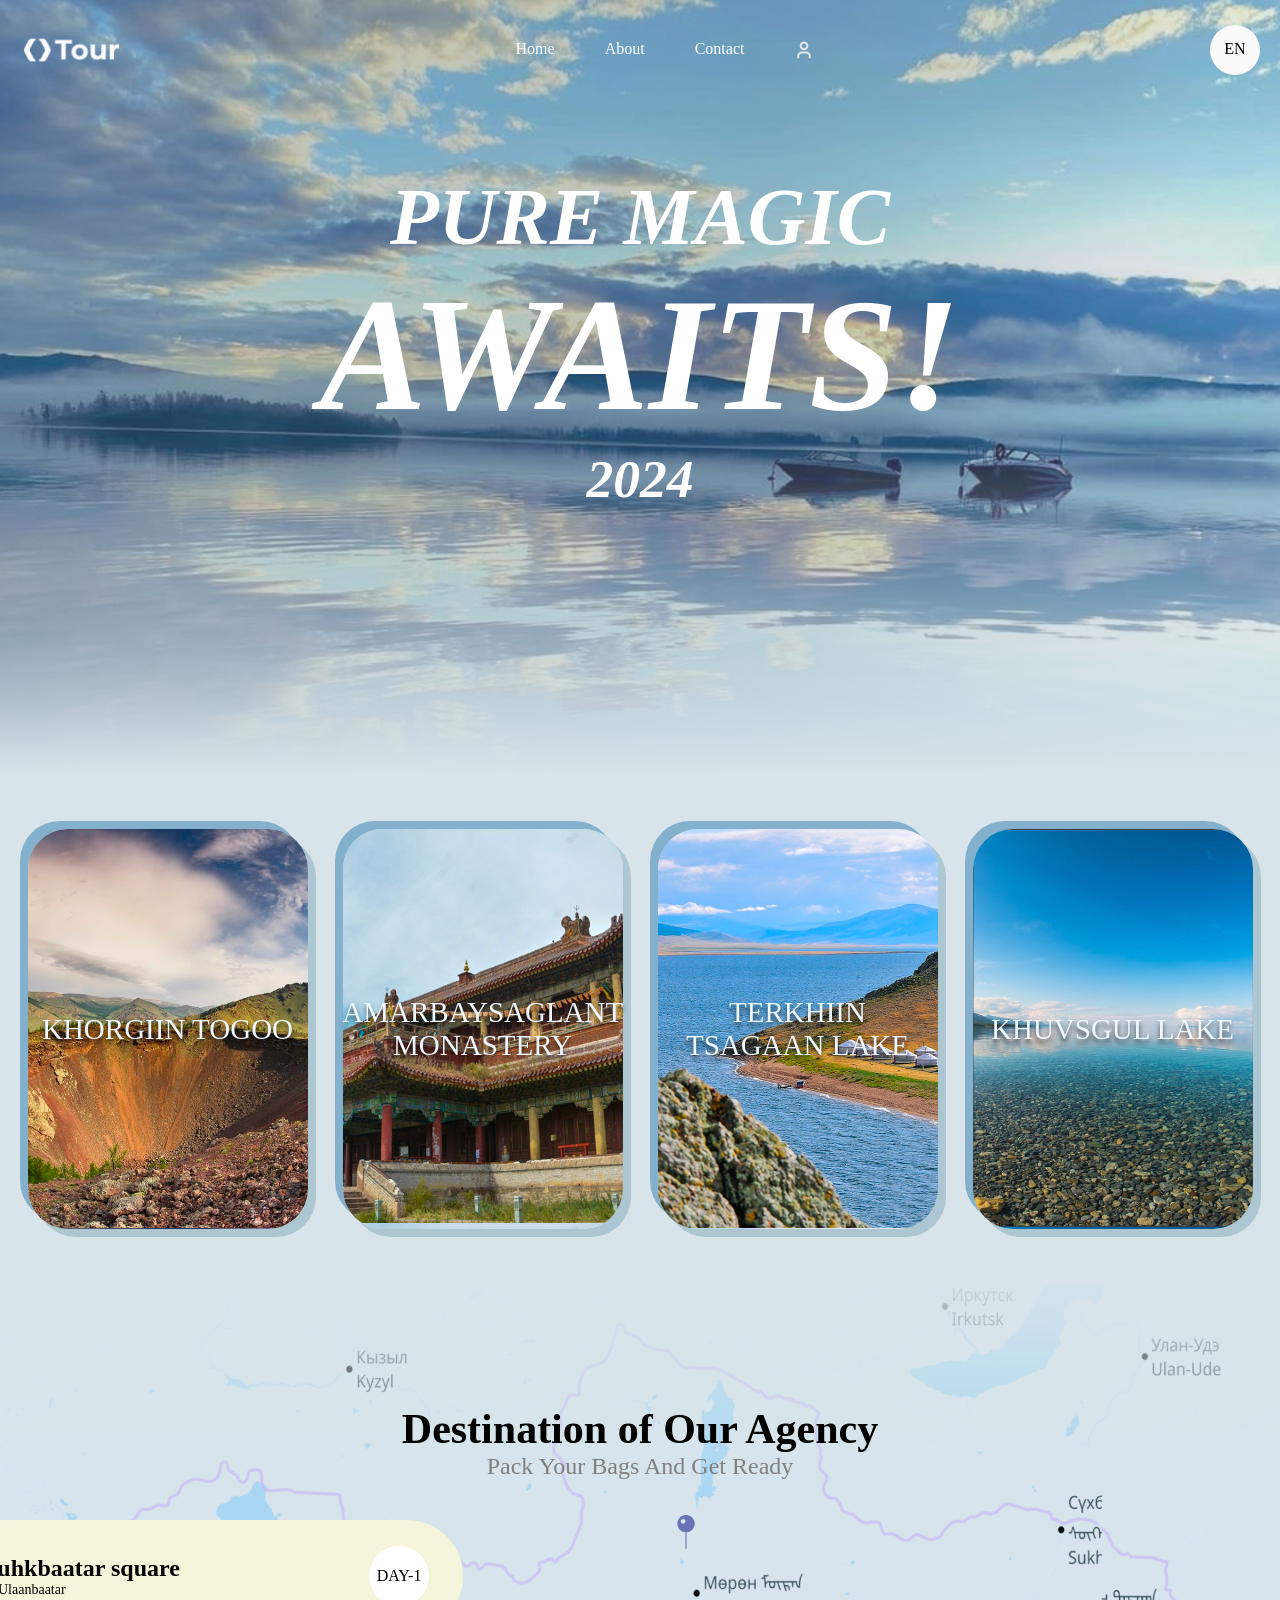
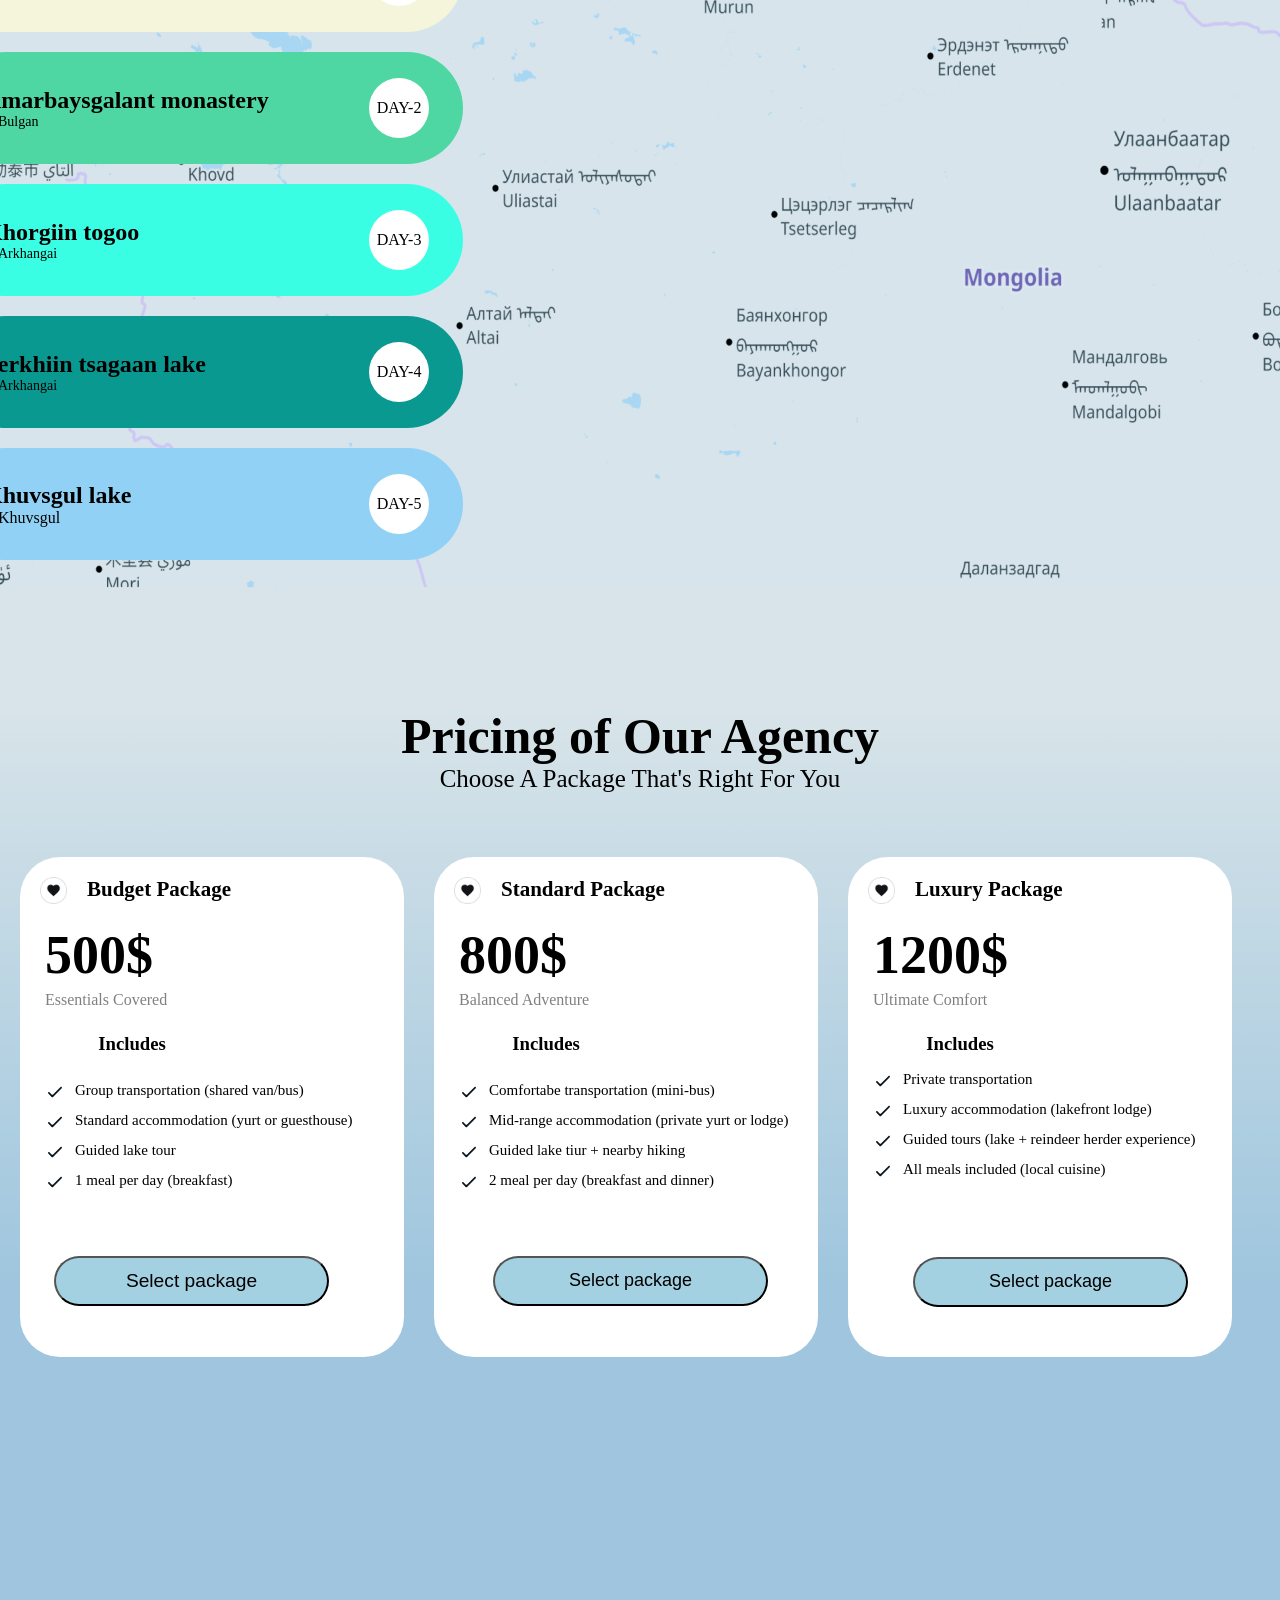
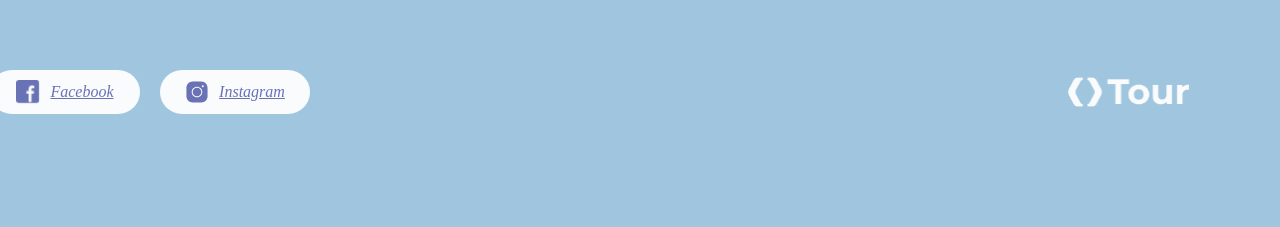
<file: index.html>
<!DOCTYPE html>
<html lang="en">
<head>
    <meta charset="UTF-8">
    <meta name="viewport" content="width=device-width, initial-scale=1.0">
    <title>Document
        
    </title>
    <link rel="stylesheet" href="./index.css" />
</head>
<body class="body">
    <div class="backround">
        <div class="navigation">
            <img class="hero-image" src="./logo 1 (2).svg" alt="" />
            <div class="menu">
                <p>Home</p> 
                <p>About</p>
                <p>Contact</p>
                <img src="./user.svg" alt="" />
            </div>
            <div class="langauge">
              <p class="ene">EN</p>
                
            </div>
        </div>
         <div class="main-words">
            <h4>PURE MAGIC</h4>
            <h1>AWAITS!</h1>
            <h6>2024</h6>
         </div>


    </div>
    <div class="middle-backround">
        <div class="img-1">
          <div class="img-1-back"></div>
          <p class="khorgo">KHORGIIN TOGOO</p>
        </div>
        <div class="img-2">
          <p class="amar">AMARBAYSAGLANT MONASTERY</p>
          <div class="img-2-back"></div>
        </div>
        <div class="img-3">
          <div class="img-3-back"></div>
          <p class="terkhi">TERKHIIN TSAGAAN LAKE</p>
        </div>
        <div class="img-4">
          <div class="img-4-back"></div>
          <p class="khuvsgul">KHUVSGUL LAKE</p>
        </div>

         
          
        
        
    </div>
    <div class="backround3">
          <div class="words">
            <h1 class="destination">Destination of Our Agency</h1>
            <p class="pack" >Pack Your Bags And Get Ready</p>

          </div>
          <div class="menus-huree">
            <div class=menus>
             <div class="men1">
             <div class="ugs1">
              <h2>Suhkbaatar square</h2>
                <div class="pincollect">
                 <img class="pin" src="./MapPin 1.png" alt="">
                 <p class="ulaanbaatar">Ulaanbaatar</p>   
                </div>  
               
             </div>

             <div class="day-1">
             DAY-1
             </div>

             </div>
   
             <div class="menu-2"> 
            <div class="ugs2">
              <h2>Amarbaysgalant monastery</h2>
                <div class="pincollect2">
                 <img class="pin" src="./MapPin 1.png" alt="">
                 <p class="bulgan">Bulgan</p>   
                </div>  
               
            </div>

            <div class="day-2">
             DAY-2
            </div>

          
             </div>
        
             <div class="menu-3">
            <div class="ugs3">
              <h2>Khorgiin togoo</h2>
                <div class="pincollect3">
                 <img class="pin" src="./MapPin 1.png" alt="">
                 <p class="Arkhangai">Arkhangai</p>   
                </div>  
             </div>

                <div class="day-3">
                   DAY-3
                </div>

          
             </div>
             <div class="menu-4">
              <div class="ugs4">
              <h2>Terkhiin tsagaan lake</h2>
                <div class="pincollect4">
                 <img class="pin" src="./MapPin 1.png" alt="">
                 <p class="Arkhangai">Arkhangai</p>   
                </div>  
               
            </div>

            <div class="day-4">
             DAY-4
             </div>

          
             </div>
             <div class="menu-5">
              <div class="ugs5">
                <h2>Khuvsgul lake</h2>
                <div class="pincollect5">
                  <img class="pin" src="./MapPin 1.png" alt=""> 
                  <p class="Khuvsgul">Khuvsgul</p>  
                </div> 
              </div> 
              <div class="day-5">
                DAY-5
              </div>
             </div>
            </div>
            <div class="circless">
             <div class="circle-1"></div>
             <div class="circle-2"></div>  
             <div class="circle-3"></div>
             <div class="circle-4"></div>
             <div class="circle-5"></div>
          </div>

           
          </div> 
    </div>    
    <div class="last-background">
      <div class="last-words">
         <h1 >Pricing of Our Agency</h1>
         <p >Choose A Package That's Right For You</p>
      </div>
      <div class="tses">
        <div class="tses-1">
              <div class="cxf">
                <div class=budget>
                  <img class="zurh" src="./IconButton.png" alt="" />
                  <h4 >Budget Package</h4>
                </div>
                <h1 class="price">500$ </h1>
                <p class="essentials">Essentials Covered</p>
                <h3 class="include">Includes</h3>
                <div class="last-check-1">
                 <div class="check-1">
                 <img class="correct" src="./check.svg" alt="" />
                 <p>Group transportation (shared van/bus)</p>
                 </div>
                 <div class="check-1">
                 <img class="correct" src="./check.svg" alt="" />
                 <p>Standard accommodation (yurt or guesthouse)</p>
                 </div>
                 <div class="check-1">
                 <img class="correct" src="./check.svg" alt="" />
                 <p>Guided lake tour</p>
                 </div>
                 <div class="check-1">
                 <img class="correct" src="./check.svg" alt="" />
                 <p>1 meal per day (breakfast)</p>
                </div>
                
               </div>
               <button class="select-1">Select package</button>
                
            
              </div>
              
             
        </div>

        <div class="tses-2">
              
                <div class=standard>
                  <img class="zurh" src="./IconButton.png" alt="" />
                  <h4 >Standard Package</h4>
                </div>
                <h1 class="price">800$ </h1>
                <p class="balanced">Balanced Adventure</p>
                <h3 class="include">Includes</h3>
                <div class="last-check-2">
                 <div class="check-2">
                 <img class="correct" src="./check.svg" alt="" />
                 <p>Comfortabe transportation (mini-bus)</p>
                 </div>
                 <div class="check-2">
                 <img class="correct" src="./check.svg" alt="" />
                 <p>Mid-range accommodation (private yurt or lodge)</p>
                 </div>
                 <div class="check-2">
                 <img class="correct" src="./check.svg" alt="" />
                 <p>Guided lake tiur + nearby hiking</p>
                 </div>
                 <div class="check-2">
                 <img class="correct" src="./check.svg" alt="" />
                 <p>2 meal per day (breakfast and dinner)</p>
                </div>
                
               
               <button class="select-2">Select package</button>
              </div>
        </div>
        <div class="tses-3">
              <div class=luxury>
                <img class="zurh" src="./IconButton.png" alt="" />
                <h4 >Luxury Package</h4>
              </div>
              <h1 class="price">1200$ </h1>
              <p class="ultimate">Ultimate Comfort</p>
              <h3 class="include">Includes</h3>
              <div class="last-check-3">
               <div class="check-3">
                <img class="correct" src="./check.svg" alt="" />
                <p>Private transportation</p>
                </div>
                <div class="check-3">
                <img class="correct" src="./check.svg" alt="" />
               <p>Luxury accommodation (lakefront lodge)</p>
               </div>
                <div class="check-3">
                <img class="correct" src="./check.svg" alt="" />
               <p>Guided tours (lake + reindeer herder experience)</p>
                </div>
                <div class="check-3">
                <img class="correct" src="./check.svg" alt="" />
                <p>All meals included (local cuisine)</p>
               </div>
                
               
               <button class="select-3">Select package</button>
              </div>
        </div>
      </div>
      <div class="hariltsaa">
        <div class="contact">
          <div class="facebook">
           <img class="face-img" src="./Vector.png" alt="" />
           <a class="face" href=https://www.facebook.com/ >Facebook</a>
          </div>
          <div class="instagram">
           <img class="insta-img" src="./Instagram Icon.svg" alt="" />
           <a class="insta" href=https://www.instagram.com/?hl=en >Instagram</a>
          </div>
        </div>
        <img class="last-img" src="./logo 1 (2).svg" alt="" />
      
        
      </div>
      

     
      

    </div>


        
            </div>
  
</body>
</html>
</file>
<file: index.css>
*{
    padding: 0%;
    margin: 0%;
    box-sizing: border-box;
}

.backround{
    background-image: url("./HeroImage.png");
    background-position: center;
    background-size: cover;
    background-repeat: no-repeat;
    width: 1440px;
    height: 773px;
}
.navigation{
    width: 1440px;
    height: 100px;
    display:flex;
    justify-content: space-between;
    align-items : center;
    padding: 0 100px;
    box-sizing: border-box;
}
.hero-image{
    width: 100px;
    height: 50px;
    
    
}
.langauge{ 
    width: 50px;
    height: 50px;
    border-radius: 50%;    
    background-color: rgb(250, 250, 250);
    

}
.menu{
    display:flex;
    color: white;
    
    gap:50px;
}
.main-words{
     font-style:oblique;
     display:flex;
     flex-direction: column;
     align-items: center ;
     padding: 5%;
     font-size: 80px;
     color: white;
   
}
.ene{
    display:flex;
    justify-content: center;
    align-items: center;
    padding:15px
}
.middle-backround{
    background-image: url("./Location\ image.png");
    width:1440px;
    height: 512px;
    display: flex;
    justify-content: center;
    align-items: center;
    gap:35px;
    
    

}
.img-1{
    background-image: url("./4.png");
    width:280px;
    height:400px;
    border-radius: 40px;               
    display: flex;
    align-items: center;
    justify-content: center;
    font-size:29px;
    color: aliceblue;
    text-align: center;
    box-shadow: 8px 8px 0 rgba(41, 114, 139, 0.25) , -8px -8px 0 rgba(31, 114, 170, 0.46);
    text-shadow: 0 4px 4.9px rgba(0, 0, 0, 0.65);
    background-size: contain;    
    position: relative;
}
.khorgo{
    z-index: 1;
}
.img-1-back:hover{
    transition: 0.5s;
    opacity: 0.5 ;
}
.img-1-back{
    width: 280px;
    height:400px;
    background-color: black;
    opacity: 0;
    border-radius: 40px;
    position: absolute;
    z-index: 0;
  

}

.img-2{
    background-image: url("./2.png");
    width:280px;
    height:400px;
    border-radius: 40px;
    display: flex;
    align-items: center;
    justify-content: center;
    font-size:29px;
    color: aliceblue;
    text-align: center;
    box-shadow: 8px 8px 0 rgba(41, 114, 139, 0.25) , -8px -8px 0 rgba(31, 114, 170, 0.46);
    text-shadow: 0 4px 4.9px rgba(0, 0, 0, 0.65);
    background-size: contain;
    position:relative;

}
.amar{
    z-index: 1;
}
.img-2-back:hover{
    transition: 0.5s;
    opacity: 0.5 ;
}
.img-2-back{
    width: 280px;
    height:400px;
    background-color: black;
    opacity: 0;
    border-radius: 40px;
    position: absolute;
    z-index: 0;
}
.img-3{
    background-image: url("./1.png");
    width:280px;
    height:400px;
    border-radius: 40px;
    display: flex;
    align-items: center;
    justify-content: center;
    font-size:29px;
    color: aliceblue;
    text-align: center;
    box-shadow: 8px 8px 0 rgba(41, 114, 139, 0.25) , -8px -8px 0 rgba(31, 114, 170, 0.46);
    text-shadow: 0 4px 4.9px rgba(0, 0, 0, 0.65);
    background-size: contain;
    position: relative;
}
.terkhi{
    z-index:1;
}
.img-3-back:hover{
    transition: 0.5s;
    opacity: 0.5 ;
}
.img-3-back{
    width: 280px;
    height:400px;
    background-color: black;
    opacity: 0;
    border-radius: 40px;
    position: absolute;
    z-index: 0;
  
}
.img-4{
    background-image: url("./3\ \(1\).png");
    width:280px;
    height:400px;
    border-radius: 40px;
    display: flex;
    align-items: center;
    justify-content: center;
    font-size:29px;
    color: aliceblue;
    text-align: center;  
    box-shadow: 8px 8px 0 rgba(41, 114, 139, 0.25) , -8px -8px 0 rgba(31, 114, 170, 0.46);
    text-shadow: 0 4px 4.9px rgba(0, 0, 0, 0.65);
    background-size: contain;
    position: relative;
}
.khuvsgul{
    z-index: 1;
}
.img-4-back{
 width: 280px;
    height:400px;
    background-color: black;
    opacity: 0;
    border-radius: 40px;
    position: absolute;
    z-index: 0;
}
.img-4-back:hover{
    transition: 0.5s;
    opacity: 0.5 ;
}
.backround3{
    width:1440px;
    height:1022px;
    background-image: url("./Roadmap\ image.png");

}
.words{
    display: flex;
    flex-direction: column;
    align-items: center;
    font-size: 25px;
    position: relative;
    top:120px;
    

}
.destination{
    font-size: 42px;
}
.pack{
    font-size: 24px;
    color: gray;
    
}
.menus-huree{
    height:660px;
    width:1300px;
    display: flex;
    flex-direction: row;
    padding: 30px;;
    position: relative;
    top: 130px
}
.menus{
   width:650px;
   height:660px;
   display: flex;
   flex-direction: column;
   gap:20px;
  
}
.circless{
   width:720px;
   height:660px;
  
}

.circle-1{
    background-image: url("./hovered-image.png");
    width:170px;
    height:170px;
    position: relative;
    top:230px;
    left:469px;
    border-radius: 1000px;
    background-size: contain;
    opacity: 0;
    position: relative;
   

}
.menus-huree:has(.men1:hover) .circle-1{
    opacity: 1;
    transition: opacity 0.5s
}
.circle-4{
    background-image: url("./Hovered\ Image\ \(4\).png");
    width:170px;
    height:170px;
    top:-384px;
    left:-15px;
    border-radius: 1000px;
    background-size: contain;
    position: relative;
    opacity: 0;
}
.menus-huree:has(.menu-4:hover) .circle-4{
    opacity: 1;
    transition: opacity 0.5s
}
.circle-5{
    background-image: url("./Hovered\ Image\ \(3\).png");
    width: 170px;
    height: 170px;
    top: -670px;
    left: 70px;
    background-size: contain;
    position: relative;
    opacity: 0;
}
.menus-huree:has(.menu-5:hover) .circle-5{
    opacity:1;
    transition: 0.5;
}
.circle-3{
    background-image: url("./Hovered\ Image\ \(2\).png");
    width: 170px;
    height: 170px;
    top: -100px;
    left: -70px;
    background-size: contain;
    position: relative;
    opacity: 0;
}
.menus-huree:has(.menu-3:hover) .circle-3{
    opacity: 1;
    transition: opacity 0.5s;
}
.circle-2{
    background-image: url("./Hovered\ Image\ \(5\).png");
    width: 170px;
    height: 170px;
    top: 80px;
    left: 190px;
    background-size: contain;
    position: relative;
    opacity: 0;
}
.menus-huree:has(.menu-2:hover) .circle-2{
    opacity: 1;
    transition: opacity 0.5s;
}
.men1{
    width: 513px;
    height: 112px;
    background-color:beige;
    border-radius: 120px;
    display: flex;
    justify-content: space-between;
    padding: 32px 30px;
    align-items: center;
    border: 4px transparent solid;

}
.men1:hover {
    border: 4px white solid;
}
.ugs1{
    display:flex;
    flex-direction: column;

   
}
.pincollect{
    display: flex;
    flex-direction: row;
}

.pin{
    width: 14px;
    height:14px;
   
}
.ulaanbaatar{
    font-size: 14px;
}
.day-1{
    width: 60px;
    height:60px;
    border-radius: 50%;
    background-color: white;
    display:flex;
    justify-content: center     ;
    align-items: center   ;
}
.menu-2{ 
    width: 513px;
    height: 112px;
    background-color:rgb(79, 215, 163);
    border-radius: 120px;
    display: flex;
    justify-content: space-between;
    padding: 32px 30px;
    align-items: center;
    border: 4px transparent solid;

}
.menu-2:hover {
    border: 4px white solid;
}
.ugs2{
    display:flex;
    flex-direction: column;

}
.pincollect2{
    display: flex;
    flex-direction: row;
}
.bulgan{
    font-size: 14px;
}
.day-2{
    width: 60px;
    height:60px;
    border-radius: 50%;
    background-color: white;
    display:flex;
    justify-content: center  ;   ;
    align-items: center  
}
.menu-3{
    width: 513px;
    height: 112px;
    background-color:rgb(58, 254, 228);
    border-radius: 120px;
    display: flex;
    justify-content: space-between;
    padding: 32px 30px;
    align-items: center;
    border: 4px transparent solid;

}
.menu-3:hover{
    border: 4px white solid;
}
.ugs3{
    display:flex;
    flex-direction: column;

}
.pincollect3{
    display: flex;
    flex-direction: row;
}
.Arkhangai{
    font-size: 14px;
}
.day-3{
    width: 60px;
    height:60px;
    border-radius: 50%;
    background-color: white;
    display:flex;
    justify-content: center  ;   
    align-items: center  ;
}
.menu-4{
    width: 513px;
    height: 112px;
    background-color:rgb(10, 153, 144);
    border-radius: 120px;
    display: flex;
    justify-content: space-between;
    padding: 32px 30px;
    align-items: center;
    border: 4px transparent solid;

   

}
.menu-4:hover{
    border: 4px white solid;
}
.ugs4{
    display:flex;
    flex-direction: column;

}
.pincollect4{
    display: flex;
    flex-direction: row;
}
.day-4{
    width: 60px;
    height:60px;
    border-radius: 50%;
    background-color: white;
    display:flex;
    justify-content: center  ;   
    align-items: center  ;
}
.menu-5{
    width: 513px;
    height: 112px;
    background-color:rgb(144, 209, 245);
    border-radius: 120px;
    display: flex;
    justify-content: space-between;
    padding: 32px 30px;
    align-items: center;
    border: 4px transparent solid;

}
.menu-5:hover{
    border: 4px white solid;
}
.ugs5{
    display:flex;
    flex-direction: column;

}
.pincollect5{
    display: flex;
    flex-direction: row;
}
.day-5{
    width: 60px;
    height:60px;
    border-radius: 50%;
    background-color: white;
    display:flex;
    justify-content: center  ;   
    align-items: center  ;
}
.last-menu{
    display:flex;
    flex-direction: column;
    
}
.last-background{
    background-image: url("./Price&Footer\ image.png");
    width:1440px;
    height:1120px;
}
.last-words{
    display: flex;
    flex-direction: column;
    align-items: center;
    font-size: 25px;

}
.tses{
    width: 1212px;
    height: 527px;
    display:flex;
    justify-content: center;
    align-items: center;
    gap:30px;
    margin-left:100px;
    margin-top: 50px;
}
.tses-2{
    background-color: white;
    width:384px;
    height:500px;
    border-radius: 40px;
}
.tses-2:hover{
    transition: 0.5s;
    box-shadow: 0 12px 24px rgb(70, 70, 70);
}

.tses-1{
    background-color: white;
    width:384px;
    height:500px;
    border-radius: 40px;
  
}
.tses-1:hover{
    transition: 0.5s;
    box-shadow: 0 12px 24px rgb(70, 70, 70);
}
.budget{
    display: flex;
    flex-direction: row;
    gap:20px;
    font-size: 21px;
    margin: 20px;
}
.zurh{
    width:27px;
    height:27px
}
.check-1{
    display: flex;
    flex-direction: row;
    gap:10px;
}
.price{
    font-size: 54px;
    position: relative;
    left: 25px;
}
.essentials{
   color: grey;
   position: relative;
   left: 25px;
   top: 5px


    
}
.select-1{
    width:275px;
    height: 50px;
    border-radius: 100px;
    background-color: rgba(164, 209, 226, 1);
    font-size: larger;
    display: flex;
    align-items: center;
    justify-content: center;
    position : relative;
    top:120px;
    left: 34px;
    cursor:pointer
}
.last-check-1{
    display: flex;
    flex-direction: column;
    gap:10px;
    font-size: 15px;
    position: relative;
    top:56px;
    left:25px

}
.tses-3{
    background-color: white;
    width:384px;
    height:500px;
    border-radius: 40px;
}  
.tses-3:hover{
    transition: 0.5s;
    box-shadow: 0 12px 24px rgb(70, 70, 70);
}     
.standard{
    display: flex;
    flex-direction: row;
    gap:20px;
    font-size: 21px;
    margin: 20px;
}
.zurh{
    width:27px;
    height:27px
}
.check-1{
    display: flex;
    flex-direction: row;
    gap:10px;
}
.price{
    font-size: 54px;
    position: relative;
    left: 25px;
}
.balanced{
   color: grey;
   position: relative;
   left: 25px;
   top: 5px
}
.include{
   display:flex;
   align-items: center;
   justify-content: center;
   position: relative;
   left:5px;
   top:29px
}
.last-check-2{
    display: flex;
    flex-direction: column;
    gap:10px;
    font-size: 15px;
    position: relative;
    top:56px;
    left:25px
    

}
.budget{
    display: flex;
    flex-direction: row;
    gap:20px;
    font-size: 21px;
    margin: 20px;
}
.zurh{
    width:27px;
    height:27px
}
.check-2{
    display: flex;
    flex-direction: row;
    gap:10px;
}
.price{
    font-size: 54px;
    position: relative;
    left: 25px;
}
.essentials{
   color: grey;
   position: relative;
   left: 25px;
   top: 5px
w

    
}
.select-2{
    width:275px;
    height: 50px;
    border-radius: 100px;
    background-color: rgba(164, 209, 226, 1);
    font-size: larger;
    display: flex;
    align-items: center;
    justify-content: center;
    position : relative;
    top: 54px;
    left: 34px;
    cursor: pointer
}

.last-check-3{
    display: flex;
    flex-direction: column;
    gap:10px;
    font-size: 15px;
    position: relative;
    top:45px;

}.luxury{
    display: flex;
    flex-direction: row;
    gap:20px;
    font-size: 21px;
    margin: 20px;
}
.zurh{
    width:27px;
    height:27px
}
.check-3{
    display: flex;
    flex-direction: row;
    gap:10px;
}
.price{
    font-size: 54px;
    position: relative;
    left: 25px;
}
.ultimate{
   color: grey;
   position: relative;
   left: 25px;
   top: 5px
}
.include{
   display:flex;
   align-items: center;
   justify-content: center;
   position: relative;
   left:-80px;
   top:29px

    
}
.select-3{
    width:275px;
    height: 50px;
    border-radius: 100px;
    background-color: rgba(164, 209, 226, 1);
    font-size: larger;
    display: flex;
    position : relative;
    justify-content: center;
    align-items: center;
    top: 66px;
    left: 40px;
    cursor: pointer;
    

}

.last-check-3{
    display: flex;
    flex-direction: column;
    gap:10px;
    font-size: 15px;
    position: relative;
    top:45px;
    left:25px

}
.insta{
    font-style:italic;
    color:rgba(105, 114, 181, 1);
    display:flex;
    justify-content: center;
    align-items: center;
}
.face{
    font-style:italic;
    color: rgba(105, 114, 181, 1);
    display:flex;
    justify-content: center;
    align-items: center;

}
.contact{
    display: flex;
    flex-direction: row;
    gap: 20px
}
.insta-img{
    width:24px;
    height:24px;
                 


}
.face-img{
    width:24px;
    height: 24px;

   
}
.facebook{
    width:150px;
    height: 44px;
    border-radius: 40px;
    background-color:rgba(250, 251, 252, 1);
    display: flex;
    flex-direction: row;
    justify-content: center;
    align-items: center;
    gap:10px
  
}
.instagram{
    width:150px;
    height:44px;
    border-radius: 40px;
    background-color:rgba(250, 251, 252, 1);
    display: flex;
    flex-direction: row;
    justify-content: center;
    align-items: center;
    gap:10px
}
.hariltsaa{
    width: 1200px;
    height:44px;
    display: flex;
    justify-content: space-between;
    position: relative;
    top:300px;
    left: 70px

}
.body{
    display: flex;
    flex-direction: column;
    align-items: center;
    
}
</file>
